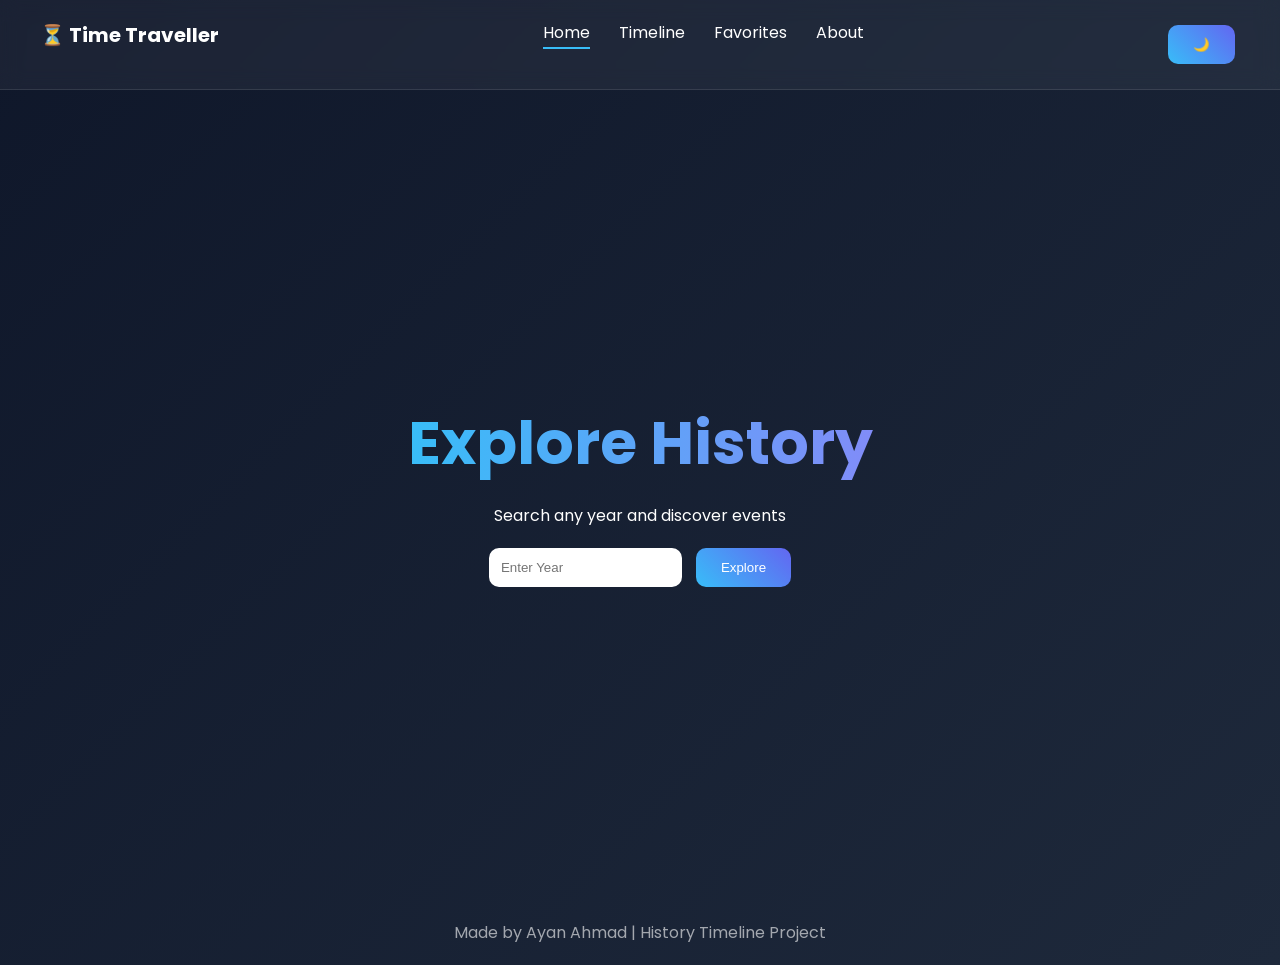
<file: index.html>
<!DOCTYPE html>
<html lang="en">
<head>
  <meta charset="UTF-8">
  <title>Home - Time Traveller</title>

  <!-- Fonts -->
  <link href="https://fonts.googleapis.com/css2?family=Poppins:wght@300;500;700&display=swap" rel="stylesheet">

  <!-- CSS -->
  <link rel="stylesheet" href="style.css">

  <!-- AOS -->
  <link href="https://unpkg.com/aos@2.3.4/dist/aos.css" rel="stylesheet">
</head>

<body>

<!-- ================= NAVBAR ================= -->
<nav class="navbar">
  <div class="logo">⏳ Time Traveller</div>

  <div class="menu">
    <a href="#" class="active">Home</a>
    <a href="timeline.html">Timeline</a>
    <a href="favorites.html">Favorites</a>
    <a href="about.html">About</a>
  </div>

  <!-- 🌙 Theme Button -->
  <button onclick="toggleTheme()">🌙</button>
</nav>

<!-- ================= HERO ================= -->
<section class="hero">
  <h1 data-aos="fade-up">Explore History</h1>
  <p data-aos="fade-up" data-aos-delay="200">
    Search any year and discover events
  </p>

  <div class="search-box" data-aos="fade-up" data-aos-delay="400">
    <input type="number" id="year" placeholder="Enter Year">
    <button onclick="goToTimeline()">Explore</button>
  </div>
</section>

<!-- ================= SCRIPT ================= -->
<script>
function goToTimeline(){
  const year = document.getElementById("year").value;
  if(!year) return alert("Enter a year");
  localStorage.setItem("year", year);
  window.location.href = "timeline.html";
}
</script>

<!-- ✅ IMPORTANT: app.js at bottom -->
<script src="app.js"></script>

<!-- AOS -->
<script src="https://unpkg.com/aos@2.3.4/dist/aos.js"></script>
<script>
  AOS.init({ duration: 1000, once: true });
</script>

<!-- ================= FOOTER ================= -->
<footer style="text-align:center; padding:20px; opacity:0.6;">
  Made by Ayan Ahmad | History Timeline Project
</footer>

</body>
</html>
</file>
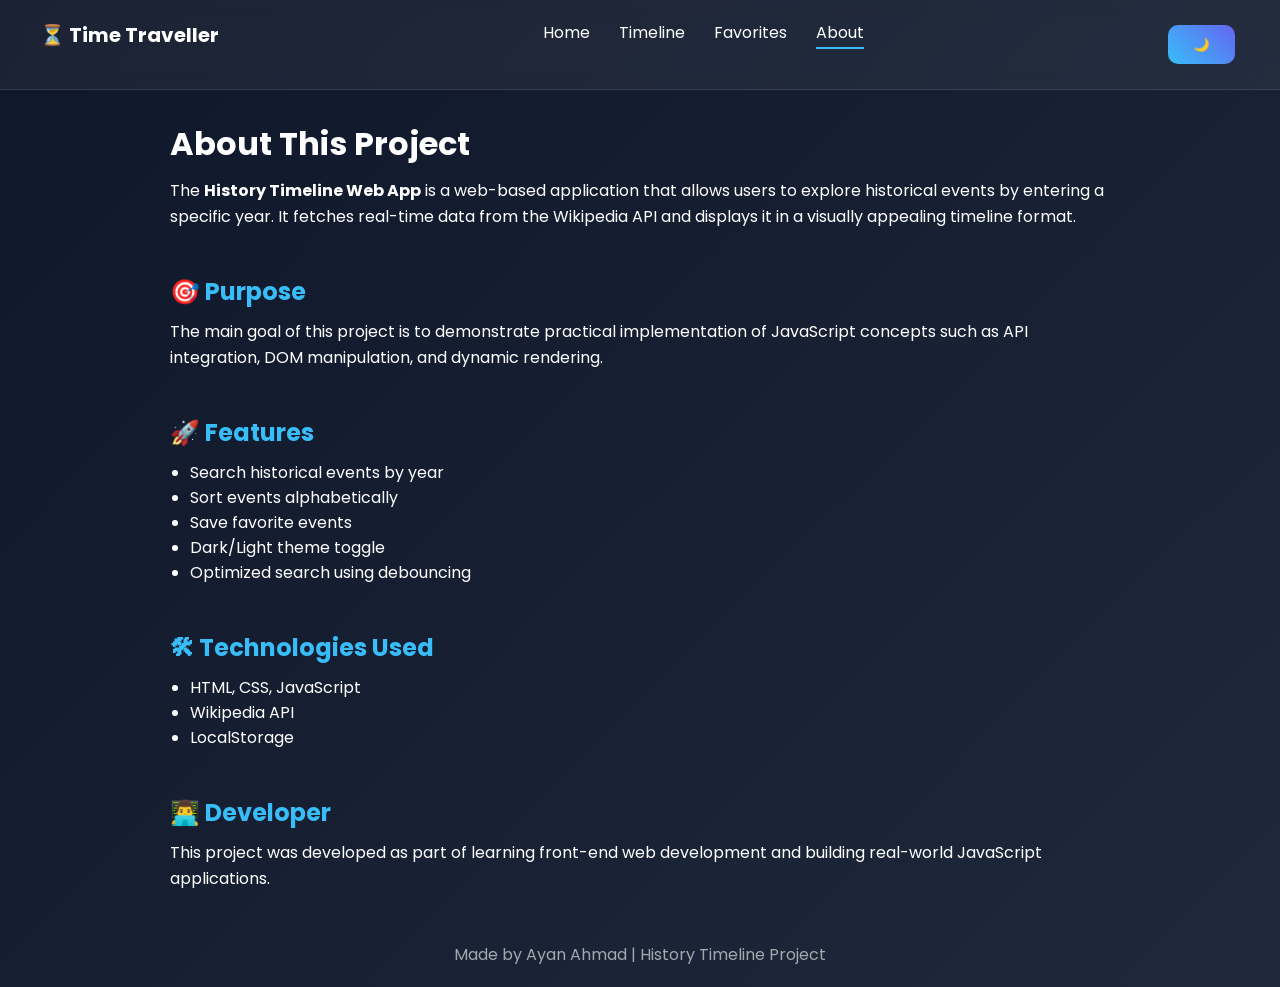
<file: about.html>
<!DOCTYPE html>
<html lang="en">
<head>
  <meta charset="UTF-8">
  <title>About</title>

  <!-- Fonts -->
  <link href="https://fonts.googleapis.com/css2?family=Poppins:wght@300;500;700&display=swap" rel="stylesheet">

  <!-- CSS -->
  <link rel="stylesheet" href="style.css">
</head>

<body>

<!-- ================= NAVBAR ================= -->
<nav class="navbar">
  <div class="logo">⏳ Time Traveller</div>

  <div class="menu">
    <a href="index.html">Home</a>
    <a href="timeline.html">Timeline</a>
    <a href="favorites.html">Favorites</a>
    <a href="about.html" class="active">About</a>
  </div>

  <!-- 🌙 Theme Button -->
  <button onclick="toggleTheme()">🌙</button>
</nav>

<!-- ================= CONTENT ================= -->
<div class="container">
  <h1>About This Project</h1>

  <p>
    The <strong>History Timeline Web App</strong> is a web-based application
    that allows users to explore historical events by entering a specific year.
    It fetches real-time data from the Wikipedia API and displays it in a
    visually appealing timeline format.
  </p>

  <br>

  <h2>🎯 Purpose</h2>
  <p>
    The main goal of this project is to demonstrate practical implementation
    of JavaScript concepts such as API integration, DOM manipulation,
    and dynamic rendering.
  </p>

  <br>

  <h2>🚀 Features</h2>
  <ul>
    <li>Search historical events by year</li>
    <li>Sort events alphabetically</li>
    <li>Save favorite events</li>
    <li>Dark/Light theme toggle</li>
    <li>Optimized search using debouncing</li>
  </ul>

  <br>

  <h2>🛠 Technologies Used</h2>
  <ul>
    <li>HTML, CSS, JavaScript</li>
    <li>Wikipedia API</li>
    <li>LocalStorage</li>
  </ul>

  <br>

  <h2>👨‍💻 Developer</h2>
  <p>
    This project was developed as part of learning front-end web development
    and building real-world JavaScript applications.
  </p>
</div>

<!-- ✅ SCRIPT ALWAYS AT BOTTOM -->
<script src="app.js"></script>

<!-- ================= FOOTER ================= -->
<footer style="text-align:center; padding:20px; opacity:0.6;">
  Made by Ayan Ahmad | History Timeline Project
</footer>

</body>
</html>
</file>
<file: style.css>
/* RESET */
* {
  margin: 0;
  padding: 0;
  box-sizing: border-box;
}

/* BODY */
body {
  font-family: 'Poppins', sans-serif;
  background: linear-gradient(135deg, #0f172a, #1e293b);
  color: #fff;
  min-height: 100vh;
}

/* LIGHT MODE */
body.light {
  background: linear-gradient(135deg, #e2e8f0, #f8fafc);
  color: #111;
}

/* NAVBAR */
.navbar {
  display: flex;
  justify-content: space-between;
  padding: 20px 40px;
  backdrop-filter: blur(10px);
  background: rgba(255,255,255,0.05);
  border-bottom: 1px solid rgba(255,255,255,0.1);
}

body.light .navbar {
  background: rgba(255,255,255,0.6);
}

.logo {
  font-weight: 700;
  font-size: 20px;
}

.menu a {
  margin-left: 25px;
  text-decoration: none;
  color: inherit;
  position: relative;
}

.menu a::after {
  content: "";
  position: absolute;
  width: 0%;
  height: 2px;
  bottom: -5px;
  left: 0;
  background: #38bdf8;
  transition: 0.3s;
}

.menu a:hover::after,
.menu a.active::after {
  width: 100%;
}

/* HERO */
.hero {
  height: 90vh;
  display: flex;
  flex-direction: column;
  justify-content: center;
  align-items: center;
  gap: 15px;
  text-align: center;
}

.hero h1 {
  font-size: 60px;
  background: linear-gradient(to right, #38bdf8, #818cf8);
  -webkit-background-clip: text;
  color: transparent;
}

.hero p {
  opacity: 0.8;
}

/* INPUTS */
input, select {
  padding: 12px;
  border-radius: 10px;
  border: none;
  outline: none;
  margin: 5px;
}

/* BUTTON */
button {
  padding: 12px 25px;
  border-radius: 10px;
  border: none;
  background: linear-gradient(45deg, #38bdf8, #6366f1);
  color: white;
  cursor: pointer;
  transition: 0.3s;
}

button:hover {
  transform: scale(1.05);
}

/* CONTAINER */
.container {
  padding: 30px;
  max-width: 1000px;
  margin: auto;
}

/* CONTROLS */
.controls {
  display: flex;
  flex-wrap: wrap;
  gap: 10px;
  margin-bottom: 20px;
}

/* EVENT CARD */
.event-card {
  display: flex;
  gap: 15px;
  padding: 15px;
  border-radius: 15px;
  margin-bottom: 20px;

  background: rgba(255,255,255,0.05);
  backdrop-filter: blur(12px);
  border: 1px solid rgba(255,255,255,0.1);

  transition: 0.3s;
}

body.light .event-card {
  background: rgba(255,255,255,0.7);
}

.event-card:hover {
  transform: translateY(-5px) scale(1.01);
}

.event-card img {
  width: 130px;
  height: 100px;
  object-fit: cover;
  border-radius: 10px;
}

.event-content h3 {
  margin-bottom: 5px;
}

.event-content p {
  font-size: 14px;
  opacity: 0.9;
}

/* FAVORITE BUTTON */
.event-content button {
  margin-top: 10px;
  padding: 6px 12px;
  font-size: 14px;
}

/* ABOUT PAGE */
.container h2 {
  margin-top: 20px;
  color: #38bdf8;
}

.container p {
  margin-top: 10px;
  line-height: 1.6;
}

ul {
  margin-top: 10px;
  margin-left: 20px;
}

/* MOBILE */
@media (max-width: 768px) {
  .event-card {
    flex-direction: column;
  }

  .hero h1 {
    font-size: 40px;
  }
}
button {
  margin: 5px;
}
</file>
